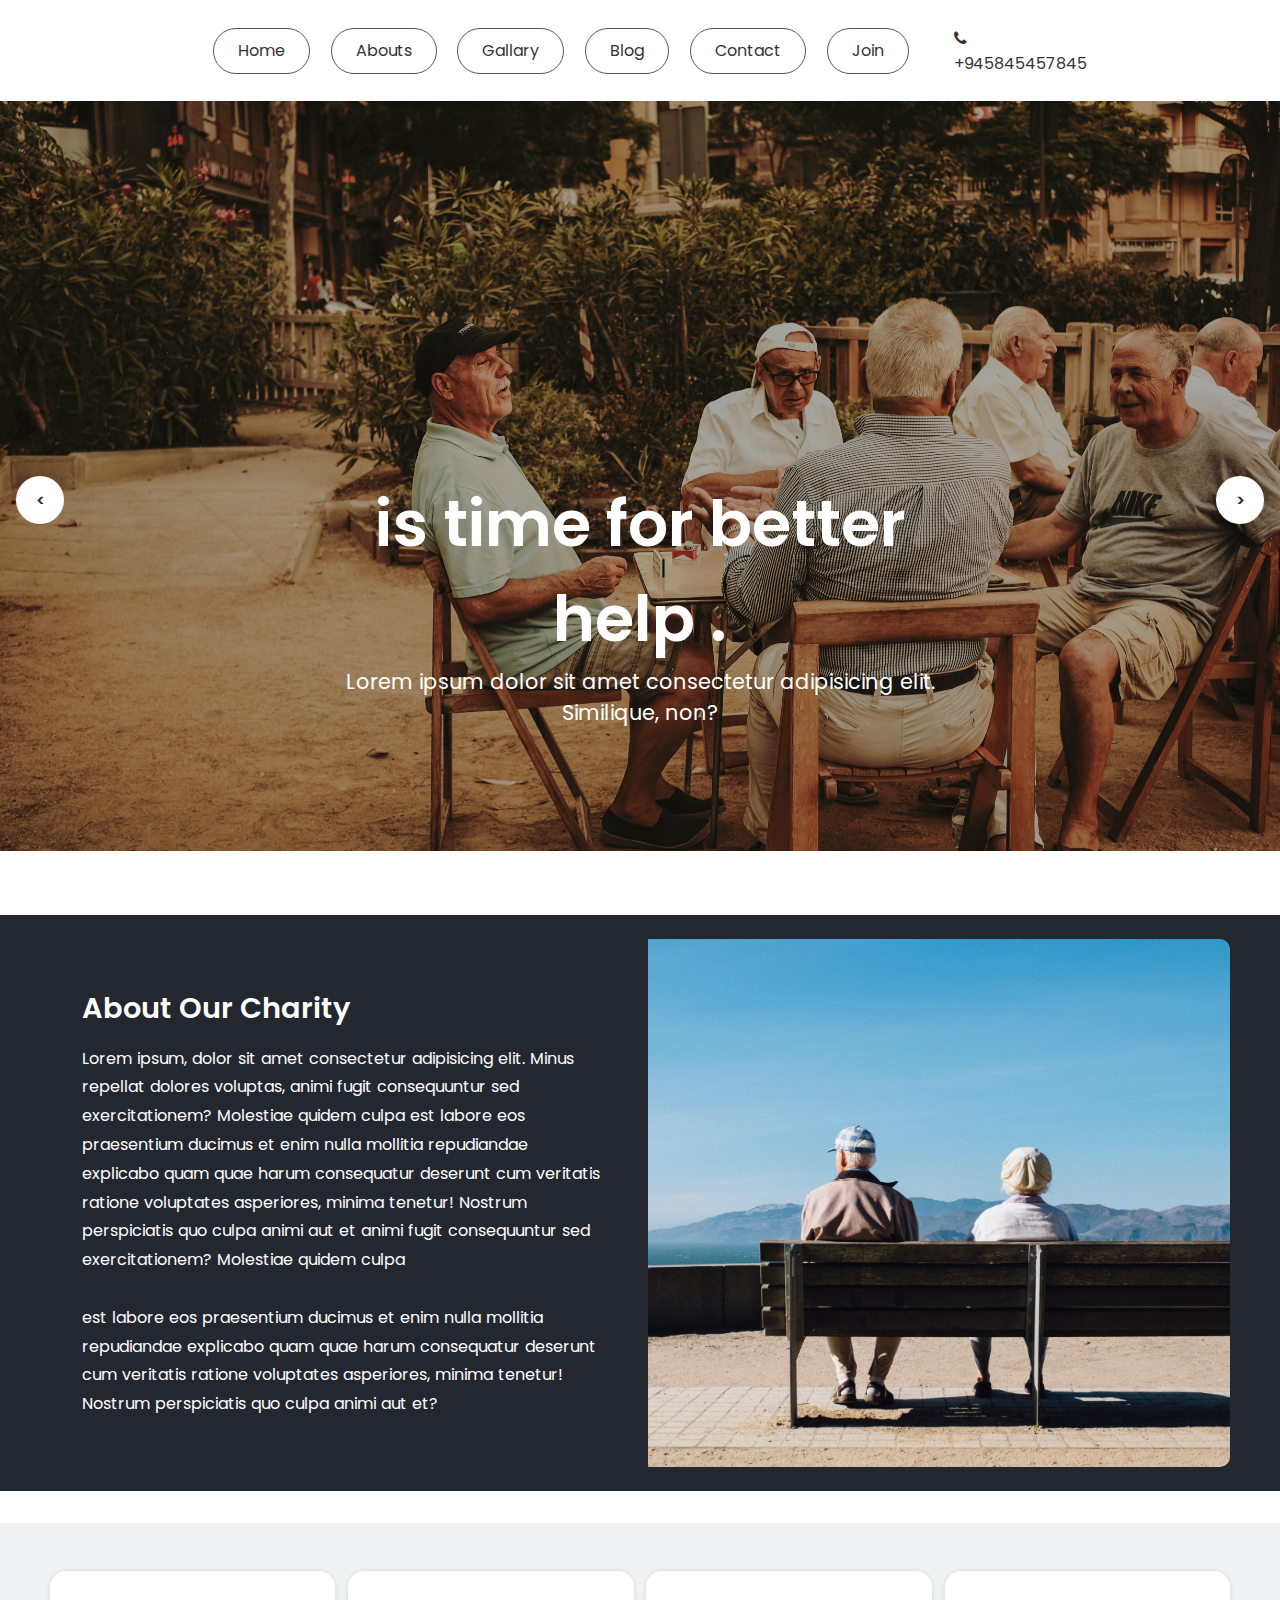
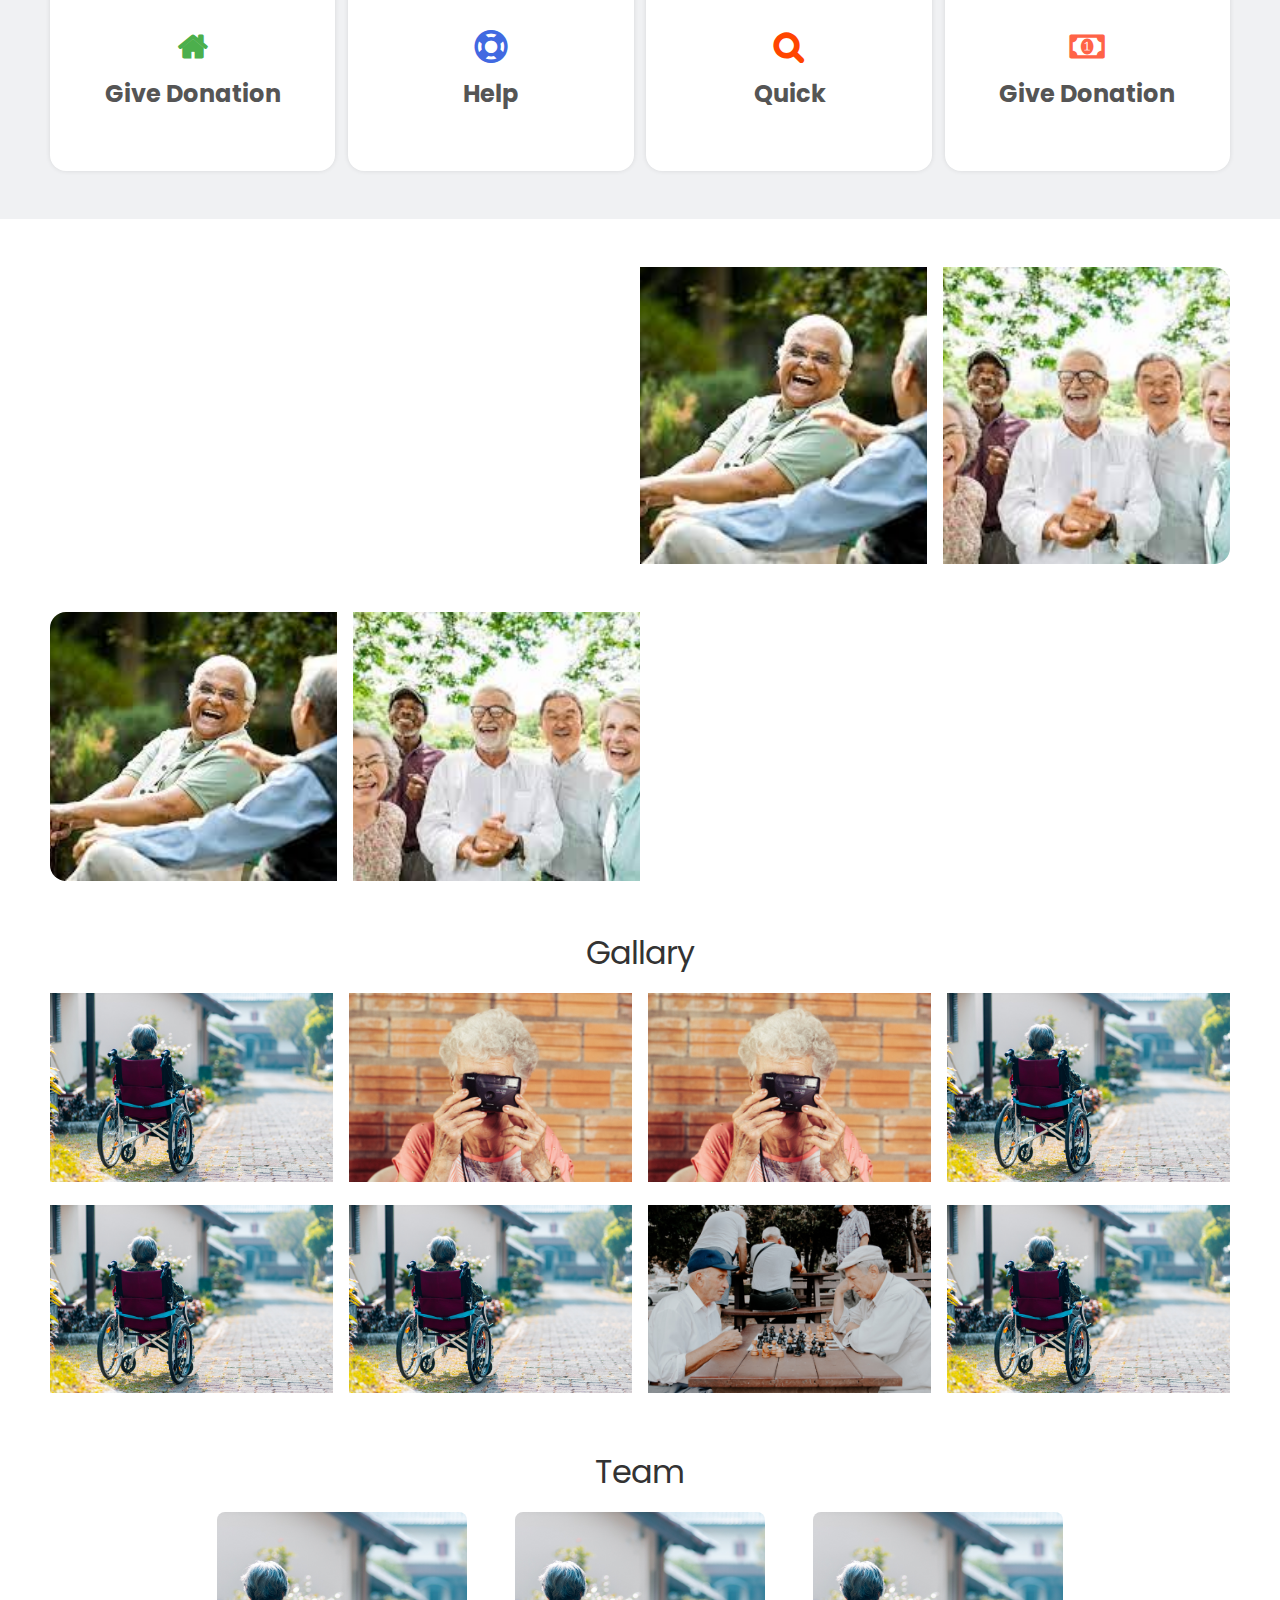
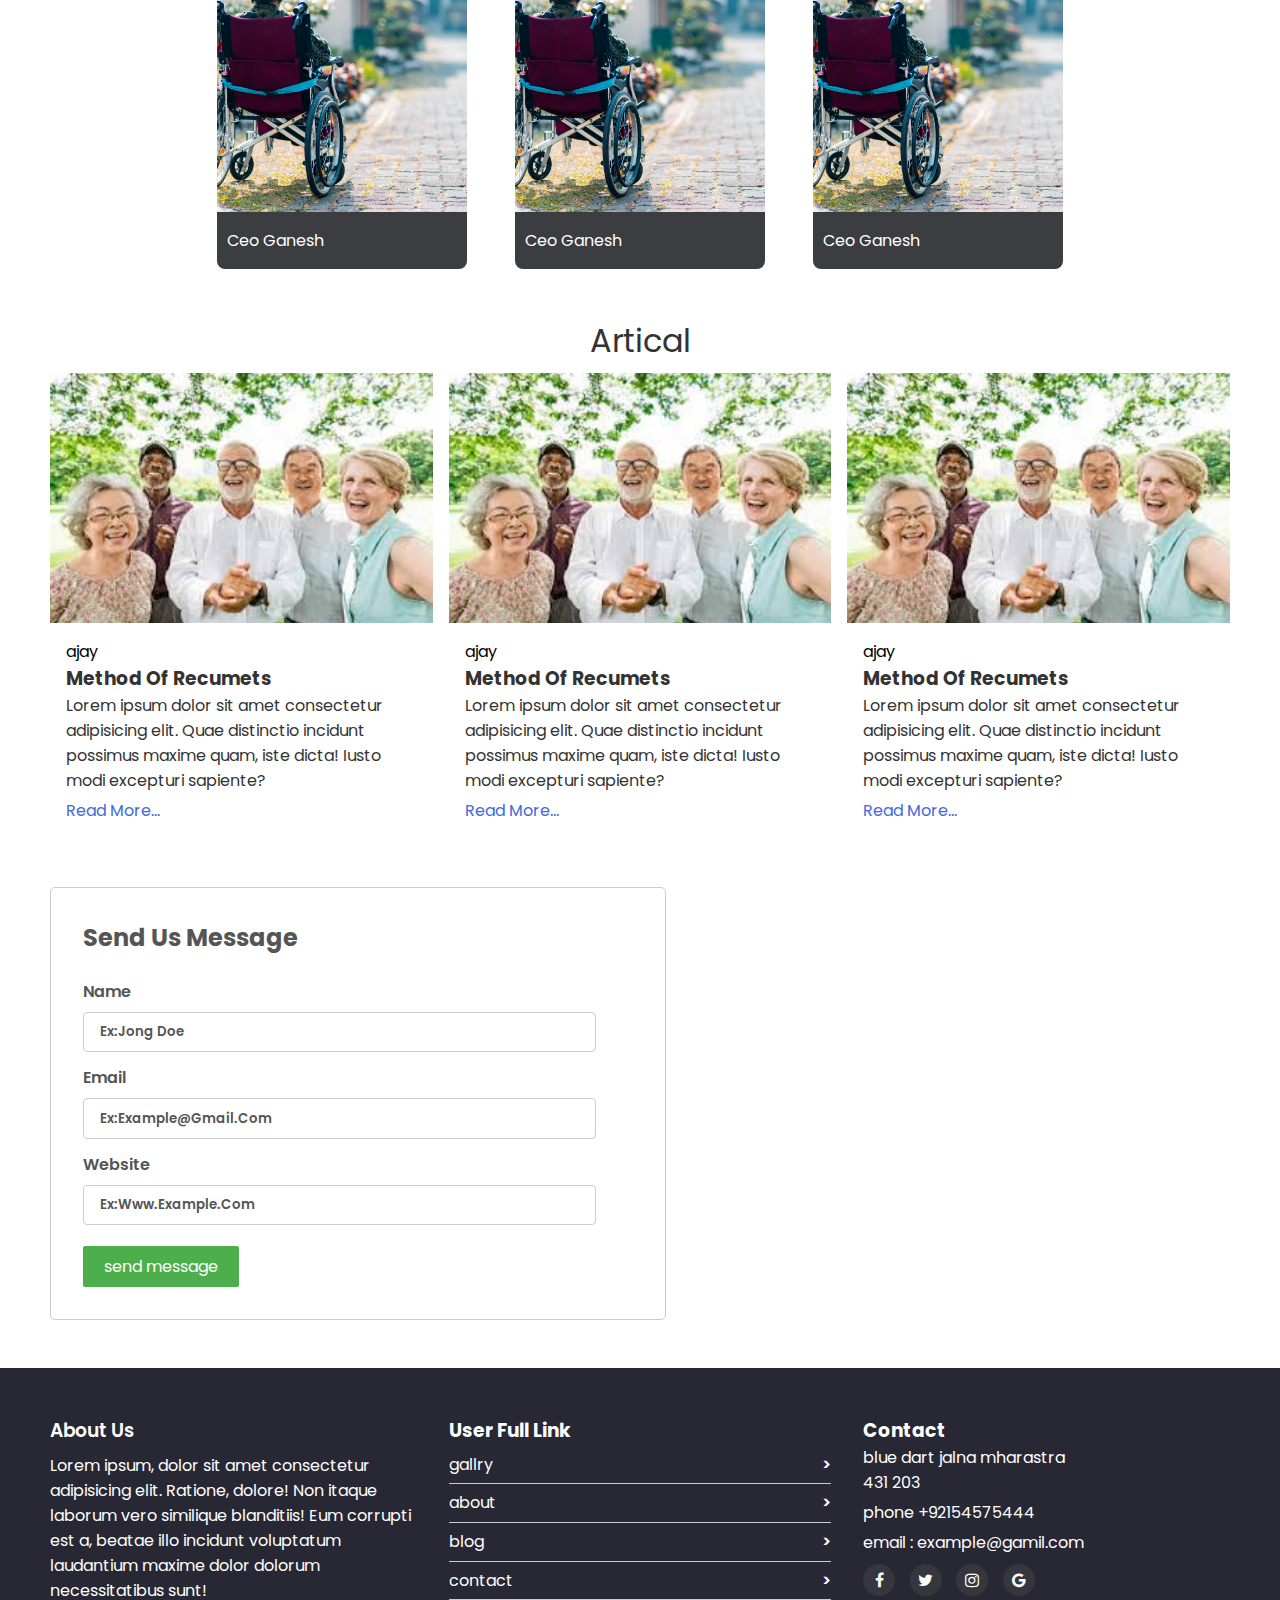
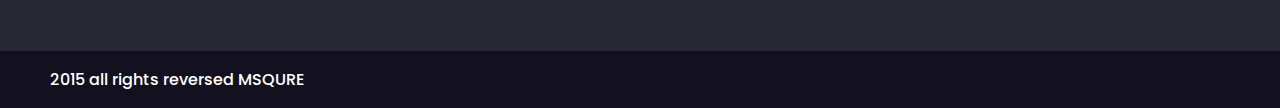
<file: index2.html>
<!DOCTYPE html>
<html lang="en">

<head>
    <meta charset="UTF-8">
    <meta http-equiv="X-UA-Compatible" content="IE=edge">
    <meta name="viewport" content="width=device-width, initial-scale=1.0">
    <title>Document</title>
    <link rel="preconnect" href="https://fonts.googleapis.com">
    <link rel="preconnect" href="https://fonts.gstatic.com" crossorigin>
    <link href="https://fonts.googleapis.com/css2?family=Poppins:wght@400;600;700&display=swap" rel="stylesheet">
    <link rel="stylesheet" href="style.css">
    <link rel="stylesheet" href="css/font-awesome.css">
</head>

<body>

    <div class="header">
        <div class="header__nav">
            <div class="header__logo">
                <img src="img/download.png" alt="" srcset="">
            </div>
            <div class="header__link">

                <ul>
                    <li><a href="#">home</a></li>

                    <li><a href="#about">abouts</a></li>

                    <li><a href="#gallary">gallary</a></li>

                    <li><a href="#artical">blog</a></li>

                    <li><a href="#concat">contact</a></li>

                    <li><a href="#">join</a></li>

                    <li><a href="#"><i class="fa fa-phone"></i> <span>+945845457845</span></a></li>
                </ul>
            </div>

            <div class="header__hum">
                <i class="humb fa fa-bars"></i>
            </div>
        </div>
    </div>

    <div class=" banner">
        <div class="banner__img">
            <img src="img/bann1.jpg" alt="">
        </div>

        <div class="banner__text">
            <h1>is time for better help .</h1>
            <P>Lorem ipsum dolor sit amet consectetur adipisicing elit. Similique, non?</P>
        </div>

        <div class="banner__btn">
            <div class="banner__next">
                >
            </div>
            <div class="banner__prev">
                < </div>
            </div>
        </div>

        <div class="about" id="about">
            <div class="container">
                <div class="about__row">
                    <div class="about__box">
                        <div class="about__text">
                            <h1>about our charity</h1>
                            <p>Lorem ipsum, dolor sit amet consectetur adipisicing elit. Minus repellat dolores
                                voluptas,
                                animi fugit consequuntur sed exercitationem? Molestiae quidem culpa est labore eos
                                praesentium ducimus et enim nulla mollitia repudiandae explicabo quam quae harum
                                consequatur
                                deserunt cum veritatis ratione voluptates asperiores, minima tenetur! Nostrum
                                perspiciatis
                                quo culpa animi aut et animi fugit consequuntur sed exercitationem? Molestiae quidem
                                culpa <br><br>
                                est labore eos
                                praesentium ducimus et enim nulla mollitia repudiandae explicabo quam quae harum
                                consequatur
                                deserunt cum veritatis ratione voluptates asperiores, minima tenetur! Nostrum
                                perspiciatis
                                quo culpa animi aut et?</p>
                        </div>
                    </div>

                    <div class="box">
                        <img src="img/bann2.jpg" alt="">
                    </div>
                </div>
            </div>
        </div>

        <div class="help">
            <div class="container">
                <div class="help__row">
                    <div class="help__box">
                        <div class="icon">
                            <i class="fa fa-home green"></i>
                            <h1>give donation</h1>
                        </div>
                    </div>
                    <div class="help__box">
                        <div class="icon">
                            <i class="fa fa-support blue"></i>
                            <h1>help</h1>
                        </div>
                    </div>
                    <div class="help__box">
                        <div class="icon">
                            <i class="fa fa-search red"></i>
                            <h1>quick</h1>
                        </div>
                    </div>
                    <div class="help__box">
                        <div class="icon">
                            <i class="fa fa-money tomato"></i>
                            <h1>give donation</h1>
                        </div>
                    </div>
                </div>
            </div>
        </div>

        <div class="our">
            <div class="container">
                <div class="our__row">
                    <div class="our__box">
                        <div class="our__text  hidden">
                            <h1>our mission</h1>
                            <p>Lorem ipsum, dolor sit amet consectetur adipisicing elit. Nulla minus placeat eos
                                ipsum
                                eveniet! Nemo pariatur provident explicabo incidunt odit sequi qui doloremque,
                                itaque nam
                                voluptatibus explicabo cum asperiores, sit libero perspiciatis corporis nobis
                                temporibus
                                aliquam iste rem, debitis nulla?</p>
                        </div>
                    </div>
                    <div class="our__box our--row">
                        <div class="img hidden ">
                            <img src="img/download.jpg" alt="">
                        </div>
                        <div class="img hidden">
                            <img src="img/download (1).jpg" alt="">
                        </div>
                    </div>
                </div>
            </div>
        </div>
        <div class="our">
            <div class="container">
                <div class="our__row ">

                    <div class="our__box our--row">
                        <div class="img">
                            <img src="img/download.jpg" alt="">
                        </div>
                        <div class="img">
                            <img src="img/download (1).jpg" alt="">
                        </div>
                    </div>

                    <div class="our__box our--right">
                        <div class="our__text hidden">
                            <h1>our vission</h1>
                            <p>Lorem ipsum, dolor sit amet consectetur adipisicing elit. Nulla minus placeat eos
                                ipsum
                                voluptatibus explicabo cum asperiores, sit libero perspiciatis corporis nobis
                                temporibus
                                aliquam iste rem, debitis nulla?</p>
                        </div>
                    </div>
                </div>
            </div>
        </div>


        <div class="gallery" id="gallary">
            <div class="container">
                <h1>gallary</h1>
                <div class="gallery__row">
                    <div class="gallery__box">
                        <div class="gallery__img">
                            <img src="img/g.jpg" alt="">
                        </div>
                    </div>
                    <div class="gallery__box">
                        <div class="gallery__img">
                            <img src="img/g2.jpg" alt="">
                        </div>
                    </div>
                    <div class="gallery__box">
                        <div class="gallery__img">
                            <img src="img/g2.jpg" alt="">
                        </div>
                    </div>
                    <div class="gallery__box">
                        <div class="gallery__img">
                            <img src="img/g.jpg" alt="">
                        </div>
                    </div>
                    <div class="gallery__box">
                        <div class="gallery__img">
                            <img src="img/g.jpg" alt="">
                        </div>
                    </div>

                    <div class="gallery__box">
                        <div class="gallery__img">
                            <img src="img/g.jpg" alt="">
                        </div>
                    </div>
                    <div class="gallery__box">
                        <div class="gallery__img">
                            <img src="img/g3.jpg" alt="">
                        </div>
                    </div>
                    <div class="gallery__box">
                        <div class="gallery__img">
                            <img src="img/g.jpg" alt="">
                        </div>
                    </div>
                </div>
            </div>
        </div>

        <div class="team" id="team">
            <div class="container">
                <h1>team</h1>
                <div class="team__row">
                    <div class="team__box">
                        <div class="team__img">
                            <img src="img/g.jpg" alt="">
                        </div>
                        <div class="team__text">
                            <p>ceo ganesh</p>
                        </div>
                    </div>
                    <div class="team__box">
                        <div class="team__img">
                            <img src="img/g.jpg" alt="">
                        </div>
                        <div class="team__text">
                            <p>ceo ganesh</p>
                        </div>
                    </div>
                    <div class="team__box">
                        <div class="team__img">
                            <img src="img/g.jpg" alt="">
                        </div>
                        <div class="team__text">
                            <p>ceo ganesh</p>
                        </div>
                    </div>
                </div>
            </div>
        </div>

        <div class="artical" id="artical">
            <div class="container">
                <h1>artical</h1>
                <div class="artical__row">
                    <div class="artical__box">
                        <div class="artical__img">
                            <img src="img/download (1).jpg" alt="">
                        </div>
                        <div class="artical__info">
                            <div class="artical__auth">
                                <p>ajay</p>
                            </div>
                            <div class="artical__text">
                                <h3>method of recumets</h3>
                                <p>Lorem ipsum dolor sit amet consectetur adipisicing elit. Quae distinctio incidunt
                                    possimus
                                    maxime quam, iste dicta! Iusto modi excepturi sapiente?</p>
                            </div>
                            <div class="artical__btn">
                                <a href="#">read more...</a>
                            </div>
                        </div>
                    </div>
                    <div class="artical__box">
                        <div class="artical__img">
                            <img src="img/download (1).jpg" alt="">
                        </div>
                        <div class="artical__info">
                            <div class="artical__auth">
                                <p>ajay</p>
                            </div>
                            <div class="artical__text">
                                <h3>method of recumets</h3>
                                <p>Lorem ipsum dolor sit amet consectetur adipisicing elit. Quae distinctio incidunt
                                    possimus
                                    maxime quam, iste dicta! Iusto modi excepturi sapiente?</p>
                            </div>
                            <div class="artical__btn">
                                <a href="#">read more...</a>
                            </div>
                        </div>
                    </div>
                    <div class="artical__box">
                        <div class="artical__img">
                            <img src="img/download (1).jpg" alt="">
                        </div>
                        <div class="artical__info">
                            <div class="artical__auth">
                                <p>ajay</p>
                            </div>
                            <div class="artical__text">
                                <h3>method of recumets</h3>
                                <p>Lorem ipsum dolor sit amet consectetur adipisicing elit. Quae distinctio incidunt
                                    possimus
                                    maxime quam, iste dicta! Iusto modi excepturi sapiente?</p>
                            </div>
                            <div class="artical__btn">
                                <a href="#">read more...</a>
                            </div>
                        </div>
                    </div>

                </div>
            </div>
        </div>

        <div class="send" id="concat">
            <div class="container">
                <div class="send__form">
                    <h2>send us message</h2>
                    <form action="">

                        <div class="send__bx">
                            <span class="title">name</span>
                            <input type="text" placeholder="Ex:Jong doe" name="" id="">
                        </div>

                        <div class="send__bx">

                            <span class="title">email</span>
                            <input type="text" placeholder="Ex:example@gmail.com" name="" id="">
                        </div>
                        <div class="send__bx">
                            <span class="title">website</span>
                            <input type="text" placeholder="Ex:www.example.com" name="" id="">
                        </div>


                        <div class="send__btn">
                            <input type="button" value="send message" name="" id="">
                        </div>
                    </form>
                </div>
            </div>
        </div>

        <div class="footer">
            <div class="container">
                <div class="footer__row">
                    <div class="footer__box">
                        <div class="footer__about">
                            <h3>
                                about us
                            </h3>
                            <p>
                                Lorem ipsum, dolor sit amet consectetur adipisicing elit. Ratione, dolore! Non
                                itaque
                                laborum vero similique blanditiis! Eum corrupti est a, beatae illo incidunt
                                voluptatum
                                laudantium maxime dolor dolorum necessitatibus sunt!
                            </p>
                        </div>
                    </div>
                    <div class="footer__box">
                        <h3>user full link</h3>
                        <div class="footer__link">
                            <li><a href="#"><span>gallry</span> <i>> </i></a> </li>
                            <li><a href="#"><span>about</span> <i>> </i></a> </li>
                            <li><a href="#"><span>blog</span> <i>> </i></a> </li>
                            <li><a href="#"><span>contact</span> <i>> </i></a> </li>

                        </div>
                    </div>

                    <div class="footer__box">
                        <h3>contact</h3>
                        <div class="footer__concat">
                            <li>blue dart jalna mharastra <br> 431 203 </li>
                            <li>phone +92154575444</li>
                            <li>email : example@gamil.com</li>
                        </div>
                        <div class="footer__social">
                            <span class="footer__icon"><i class="fa fa-facebook"></i></span>

                            <span class="footer__icon"><i class="fa fa-twitter"></i></span>
                            <span class="footer__icon"><i class="fa fa-instagram"></i></span>
                            <span class="footer__icon"><i class="fa fa-google"></i></span>
                        </div>
                    </div>
                </div>
            </div>

            <div class="copy">
                <div class="container">
                    <h3>2015 all rights reversed MSQURE</h3>
                </div>
            </div>




            <div class="scrolltop">
                <i class="fa fa-arrow-up"></i>
            </div>
        </div>


        <script src="jquery.min.js"></script>
        <script>
 
            var scrolltop = document.querySelector(".scrolltop")
            var hum = document.querySelector(".humb")
            var nav = document.querySelector(".header__link")

            var header = document.querySelector(".header")

            var index = 0

            var imgs = ["img/bann1.jpg", "img/bann2.jpg", "img/g.jpg"]
            var bann = document.querySelector(".banner__img")
            var next = document.querySelector(".banner__next")
            var prev = document.querySelector(".banner__prev")


            $("a[href^='#']").click(function (e) {
                e.preventDefault();

                var position = $($(this).attr("href")).offset().top;

                $("body, html").animate({
                    scrollTop: position
                } /* speed */);
            });
 
            next.addEventListener("click", function () {
                console.log(index, imgs - 1)
                if (index < imgs.length - 1) {
                    index++
                    showimg(index)
                } else {
                    index = 0
                    showimg(index)
                }
            })


            prev.addEventListener("click", function () {

                if (index > 0) {
                    index--
                    showimg(index)
                } else {
                    index = imgs.length - 1
                    showimg(index)
                }
            })

            function showimg(index) {
                bann.querySelector("img").style.display = "none"
                setTimeout(() => {


                    bann.querySelector("img").style.display = "block"
                }, 50)
                bann.querySelector("img").src = imgs[index]

                bann.querySelector("img").classList.add("op")
            }

            hum.addEventListener("click", () => {
                if (!nav.classList.contains("active")) {
                    nav.classList.add("active")
                    hum.classList.remove("fa-bars")
                    hum.classList.add("fa-close")
                }
                else {
                    nav.classList.remove("active")
                    hum.classList.add("fa-bars")
                    hum.classList.remove("fa-close")

                }
            })

            if (document.body.scrollTop > 100 || document.documentElement.scrollTop > 100) {
                scrolltop.style.visibility = "visible"
                scrolltop.addEventListener("click", () => {
                    window.scrollTo({
                        top: 0,
                        left: 0
                    })
                })

            } else {

                scrolltop.style.visibility = "hidden"
                console.log("hi")
            }


            // const NavTop = header.offsetTop;
            // function myFunction() {
            //     if (window.pageYOffset >= NavTop) {
            //         header.classList.add("sticky")
            //     } else {
            //         header.classList.remove("sticky");

            //     }
            // }
            // window.addEventListener("scroll", myFunction);

            const observe = new IntersectionObserver((entries) => {
                entries.forEach((entry) => {
                    console.log(entry)
                    if (entry.isIntersecting) {
                        entry.target.classList.add("show")

                        // observer.unobserve(entry.target)
                    } else {
                        entry.target.classList.remove("show")

                    }
                })

            }, { rootMargin: "20px" })


            const observe2 = new IntersectionObserver((entries) => {
                entries.forEach((entry) => {
                    console.log(entry)
                    if (entry.isIntersecting) {
                        entry.target.classList.add("show")

                        // observer.unobserve(entry.target)
                    } else {
                        entry.target.classList.remove("show")

                    }
                })

            }, { rootMargin: "20px" })



            const hidden = document.querySelectorAll(".hidden")
            hidden.forEach((el) => observe.observe(el))



            const slide = document.querySelectorAll(".slide")
            slide.forEach((el) => observe2.observe(el))
        </script>
</body>

</html>
</file>
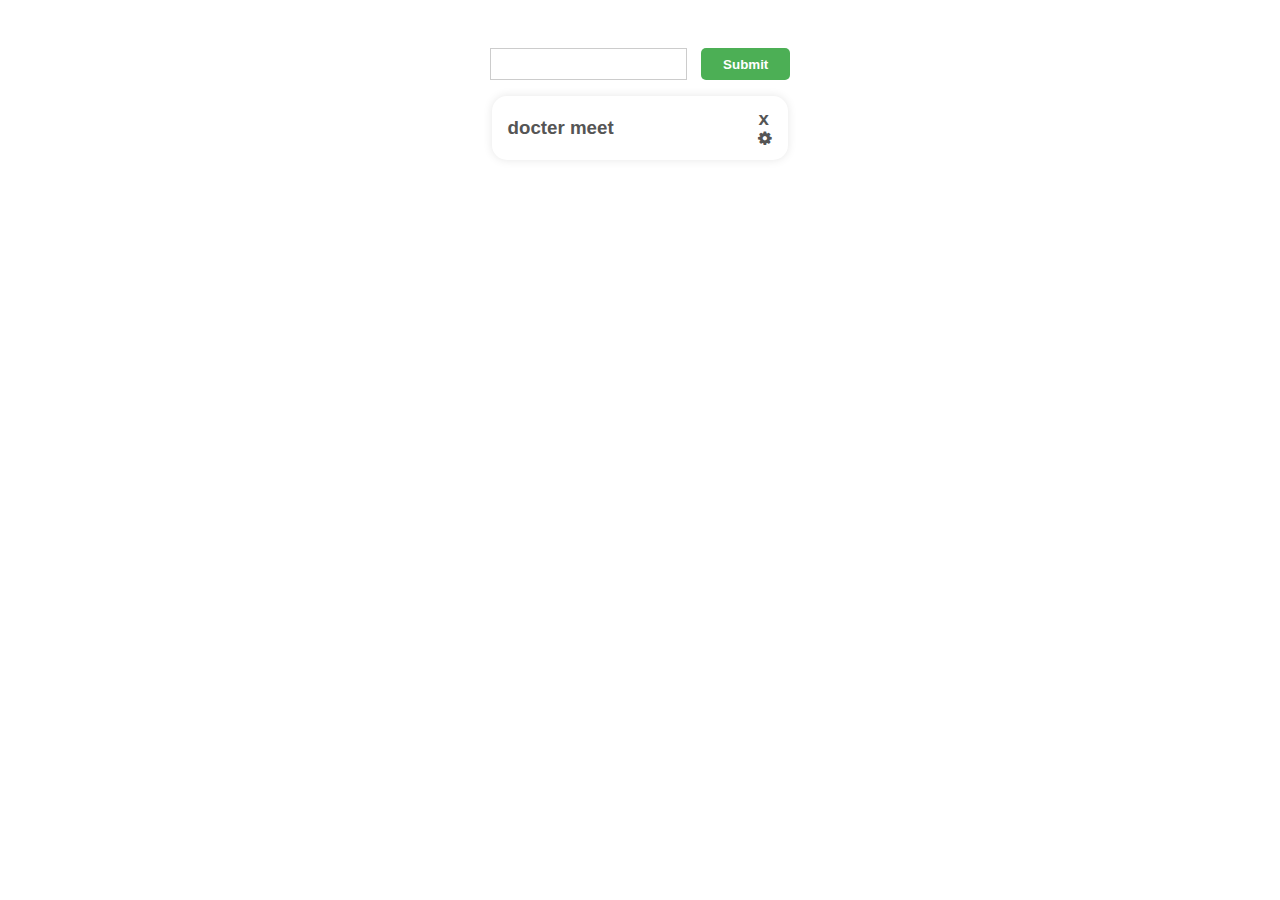
<file: css/todo.html>
<!DOCTYPE html>
<html>
<head>
<meta name="viewport" content="width=device-width, initial-scale=1.0">

<title></title><style type="text/css">


*{
margin:0;
padding:0;
box-sizing:border-box;
font-family:Tahoma,Arial,sans-serif;
}


body{
  display:flex;
  align-items:center;
  justify-content:center;
  flex-direction:column;
}
.grid {
  
  max-width:300px;
  width:100%;
  margin:3rem 0 0 0 ;
  

}

.inputbox {

   width:100%;
   height:2rem;
   
}

.inputbox form{

 
  display:flex;
  align-items:center;
  gap:0.90rem;
  height:100%;
 
 
}
.inputbox form input {

  flex:1;
  height:100%;
 
  
}

.inputbox form input[type=text]{

 border:none;
  outline:none;
  padding-left:1rem;
 font-weight:800;
 border:1px solid #ccc;
}


.inputbox form .btn{

   background-color:#4CAF55;
   border:none;
   outline:none;
   font-weight:700;
   color:#fff;
   padding:0 1.3rem;
   border-radius:5px;
   
   

}
.todo {
  
  padding:1rem 0.10rem;

}

.todo .item {

 width:100%;
 height:4rem;
 background-color:#fff;
 box-shadow:0 0 10px rgba(0,0,0,.1);
 border-radius:15px;
 padding:1rem 1rem;
 display:flex;
 align-items:center;
 justify-content:space-between;
 color:#555;
 margin:0 0 .70rem 0;

}
.todo .item .delete {
 color:#555;
 font-weight:700;
}

</style>
</head>

<link rel="stylesheet" type="text/css" href="font-awesome.css">
<body>
<div class="grid" >
<div class="inputbox" >
<form>

<input type="text" class="add" >
<input class="btn"  type="submit">
</form>
</div>
<div class="todo" >

<div class="item" >

<div class="txt">

<h3>docter meet</h3>
</div>

<div class="delete" >
<h3>x</h3><i class="fa fa-cog" ></i>
</div>
</div>


</div>

</div>
<script type="text/javascript">


var add = document.querySelector("form")
var todo = document.querySelector(".todo")
var todolocal = localStorage.getItem("todo") ? JSON.parse(localStorage.getItem("todo")) : []
add.addEventListener("submit",(e)=>{
   
  e.preventDefault()
  
  var id = new Date().getTime().toString()
  
  var value = document.querySelector(".add").value
   local(value ,id)
   display(value , id)
  
 
  
})

function local(value , date){

var item =[]

const list = { name : value , id : date}

todolocal.push(list)

localStorage.setItem("todo" , JSON.stringify(todolocal))

}

window.addEventListener("DOMContentLoaded",setup)

function setup(){
 var tod = JSON.parse(localStorage.getItem("todo"))
 tod.forEach((value,index)=>{
 alert(value.id)
    todo.innerHTML +=   `
    <div class="item" id="${value.id}">
    <div class="txt">
    <h3>${value.name}</h3>
    </div>
    
    
    <div class="delete" onclick="removeDis('${value.id}')">
    <h3>x</h3>
    </div>
    </div>
    `
 
 })



}

function removeDis(ids){

  var item = document.querySelectorAll(".item")
  var todos = document.querySelector(".todo")
   item.forEach((i,ind)=>{
   
 
    if(i.id == ids){
    
     
     todos.removeChild(i)
    }
    
   })
   
   

}
function display(value , id){

  todo.innerHTML +=   `
    <div class="item" id="${id}">
    <div class="txt" >
    <h3>${value}</h3>
    </div>
    
    
    <div class="delete" onclick="removeDis('${id}')" >
    <h3>x</h3>
    </div>
  </div>
  `


}
</script>
</body>
</html>
</file>
<file: style.css>
* {

    margin: 0;
    padding: 0;
    box-sizing: 'border-box';
    font-family: 'Poppins', sans-serif;



}

html {
    scroll-behavior: smooth;
}

.tomato {
    color: tomato;
}

.green {
    color: #4caf4c;
}

.blue {

    color: royalblue;
}

.red {
    color: orangered;

}

img {
    width: 100%;
    height: 100%;
    object-fit: cover;
}

ul {
    list-style-type: none;
}

li {
    list-style: none;
}

a {
    text-decoration: none;
}

.container {
    max-width: 1180px;
    width: 100%;
    margin: 0 auto;

    border: 1px solid #ccc;
}

.header {
    width: 100%;
    background-color: #fff;
    box-shadow: 0 0 2px rgba(0, 0, 0, .1);
    transition: .3s;
}


.header.sticky {
    position: fixed;
    width: 100%;
    left: 0;
    top: 0;
    z-index: 1000;
    box-shadow: 0 0 5px rgba(0, 0, 0, .1);
}

.header .header__nav {

    display: flex;
    align-items: center;
    justify-content: space-between;
    padding: 1rem 15%;
}

.header .header__logo {
    width: 4rem;
    height: 4rem;
    border-radius: 50%;
    overflow: hidden;
}

.header .header__link ul {
    display: flex;
    align-items: center;
}

.header .header__link ul li a {
    display: block;
    padding: .60rem 1.5rem;
    border: 1px solid #555;
    margin-left: 1.3rem;
    border-radius: 5rem;
    color: #333;
    text-transform: capitalize;
    font-weight: normal;
    transition: .1s;
}


.header .header__link ul li:nth-child(7) a {
    border: none;
}

.header .header__link ul li a:hover {
    background-color: #4caf4c;
    color: #fff;
    border: none;
}

.header .header__hum {
    display: none;
    cursor: pointer;

}

.banner {
    position: relative;
}

.banner .banner__img {
    width: 100%;
    height: 750px;

}

.banner .banner__img img {
    filter: brightness(65%);
    animation-name: hide;
    animation-duration: 1.5s;
}

@keyframes hide {
    from {
        opacity: .6
    }

    to {
        opacity: 1
    }

}

.banner .banner__text {
    position: absolute;
    top: 50%;
    left: 50%;
    transform: translateX(-50%);
    text-align: center;
}

.banner .banner__text h1 {
    font-size: 4rem;
    font-weight: 600;
    color: #fff;

}


.banner .banner__text p {
    color: #fff;
    font-size: 1.3rem;
}

.banner .banner__btn .banner__next {
    position: absolute;
    top: 50%;
    right: 1rem;
    background-color: #fff;
    display: flex;
    align-items: center;
    justify-content: center;
    width: 3rem;
    height: 3rem;
    border-radius: 50%;
    font-weight: 600;
    color: #333;
    cursor: pointer;
}

.banner .banner__btn .banner__prev {
    position: absolute;
    top: 50%;
    left: 1rem;
    background-color: #fff;
    display: flex;
    align-items: center;
    justify-content: center;
    width: 3rem;
    height: 3rem;
    border-radius: 50%;
    font-weight: 600;
    color: #333;
    cursor: pointer;
}



.banner .banner__btn .banner__next:hover,
.banner .banner__btn .banner__prev:hover {
    box-shadow: 0 0 4px rgba(0, 0, 0, .1);
    background-color: #ffffff;


}

.about {
    margin-top: 4rem;
    background-color: #232730;
    padding: 1.5rem 0;
}

.about .container {
    border-radius: 10px;
    overflow: hidden;
}

.about .about__row {
    display: grid;
    grid-template-columns: repeat(2, 1fr);
    column-gap: 1rem;
}

.about .about__row .about__box .about__text {

    padding: 3rem 2rem;

}

.about .about__row .about__box .about__text h1 {
    color: #fff;
    font-weight: 600;
    font-size: 1.8rem;
    text-transform: capitalize;
    margin-bottom: .90rem;
}

.about .about__row .about__box .about__text p {
    color: #fff;
    word-spacing: 1px;
    line-height: 1.8em;

}

.help {
    margin-top: 2rem;
    background-color: #f0f1f3;
    padding: 3rem 0;
}

.help .container {
    border: none;
}

.help .help__row {
    display: grid;
    grid-template-columns: repeat(4, 1fr);
    column-gap: .80rem;
}

.help .help__row .help__box {
    background-color: #fff;
    display: flex;
    align-items: center;
    justify-content: center;
    width: 100%;
    height: 200px;
    border-radius: 1rem;
    box-shadow: 0 0 5px rgba(0, 0, 0, .1);
    transition: .3s;

}

.help .help__row .help__box:hover {
    box-shadow: 1px 0 5px rgba(0, 0, 0, .3);

}

.help .help__row .help__box .icon {
    display: flex;
    align-items: center;
    justify-content: center;
    flex-direction: column;

}

.help .help__row .help__box .icon i {
    font-weight: 600;
    font-size: 2rem;

}

.help .help__row .help__box .icon h1 {
    color: #555;
    font-size: 1.5rem;
    text-transform: capitalize;
    margin-top: .80rem;
}

.our {
    margin: 3rem 0;
}

.our .container {
    border-radius: 1rem;
    overflow: hidden;
    border: none;
}

.our .our__row {
    display: grid;
    grid-template-columns: repeat(2, 1fr);
}


.our .our__row .our__text {
    padding: 3rem 2rem;
    overflow: hidden;
    transition: 1s ease-in-out;
}

.our .our__row .our__text.hidden {
    transform: scale(0);
}

.our .our__row .our__text.show {
    transform: scale(1)
}

.our .our__row .our__text h1 {
    color: #333;
    font-weight: 600;
    font-size: 1.8rem;
    text-transform: capitalize;
    margin-bottom: .90rem;
}

.our .our__row .our__text p {
    color: #333;
    word-spacing: 1px;
    line-height: 1.8em;

}

.our .our__row .our--row {
    display: grid;
    grid-template-columns: 1fr 1fr;
    column-gap: 1rem;
    overflow: hidden;
    transition: 1s;
}


.gallery {
    margin: 3rem 0;
}

.gallery .container {
    border: none;
}

.gallery h1 {
    text-align: center;
    text-transform: capitalize;
    color: #333;
    font-weight: normal;
    margin-bottom: 1rem;
}

.gallery__row {
    display: grid;
    grid-template-columns: repeat(4, 1fr);
    gap: 1rem;
}

.team {
    margin: 3rem 0;

}

.team .container {
    border: none;
}

.team h1 {
    text-align: center;
    text-transform: capitalize;
    color: #333;
    font-weight: normal;
    margin-bottom: 1rem;
}

.team .team__row {

    display: grid;
    grid-template-columns: 250px 250px 250px;
    column-gap: 3rem;
    align-items: center;
    justify-content: center;

}

.team .team__row .team__box {

    border-radius: .50rem;
    overflow: hidden;
    transition: .2s;
}

.team .team__row .team__box:hover {
    transform: scale(1.1);
    box-shadow: 0 0 1px rgba(0, 0, 0, .1);
}

.team .team__row .team__box .team__img {
    height: 300px;
}

.team .team__row .team__box .team__text {
    padding: 1rem .60rem;
    background-color: #3b3d41;
}

.team .team__row .team__box .team__text p {
    font-weight: normal;
    font-size: 1rem;
    color: #fff;
    text-transform: capitalize;
}

.artical {
    margin: 3rem 0;

}

.artical,
.container {
    border: none;
}

.artical h1 {
    text-transform: capitalize;
    text-align: center;
    color: #333;
    margin-bottom: .50rem;
    font-weight: normal;
}

.artical .artical__row {
    display: grid;
    grid-template-columns: repeat(3, 1fr);
    gap: 1rem;
}

.artical .artical__row .artical__box .artical__img {
    height: 250px;

}

.artical .artical__row .artical__box .artical__info {
    padding: 1rem 1rem;
}

.artical .artical__row .artical__box .artical__info .artical__text h3 {
    color: #333;
    text-transform: capitalize;
}

.artical .artical__row .artical__box .artical__info .artical__text h3:hover {
    color: royalblue;
    cursor: pointer;
}

.artical .artical__row .artical__box .artical__info .artical__text p {
    color: #333;
}


.artical .artical__row .artical__box .artical__info .artical__btn {
    margin-top: .30rem;
}

.artical .artical__row .artical__box .artical__info .artical__btn a {
    color: royalblue;

    text-transform: capitalize;
}

.send .send__form {
    max-width: 550px;
    width: 100%;
    border: 1px solid #ccc;
    padding: 2rem;
    border-radius: 5px;


}

.send .send__form h2 {
    color: #555;
    text-transform: capitalize;
    margin-bottom: 1rem;
}

.send .send__form .send__bx {
    width: 100%;
    height: 2.4rem;
    margin-bottom: 3rem;
}

.send .send__form .send__bx .title {
    display: block;
    width: 100%;
    padding: .50rem 0;
    font-weight: 600;
    color: #555;
    text-transform: capitalize;
}

.send .send__form .send__bx input {
    width: 90%;
    height: 100%;
    outline: none;
    border: none;
    border: 1px solid #ccc;
    border-radius: 4px;
    padding-left: 1rem;
    transition: .1s;
}

.send .send__form .send__bx input:focus,
.send .send__form .send__bx input:hover {
    border: 2px solid #3b3d41;
}

.send .send__form .send__bx input::placeholder {
    color: #555;
    font-weight: 600;
    text-transform: capitalize;
}

.send .send__form .send__btn input {
    margin-top: 1rem;
    background-color: #4caf4c;
    padding: .50rem 1.3rem;
    color: #fff;
    border: none;
    text-align: center;
    font-size: 1rem;
    border-radius: 2px;
    cursor: pointer;
}

.send .send__form .send__btn input:hover {
    background-color: #049104cb;
}

.footer {
    margin-top: 3rem;
    background-color: rgb(17 15 30 / 90%);
    padding: 3rem 0 0 0;
}

.footer .footer__row {
    display: grid;

    grid-template-columns: repeat(3, 1fr);
    column-gap: 1rem;
}

.footer .footer__row .footer__box .footer__about h3 {
    color: #fff;
    text-transform: capitalize;
    font-weight: 600;
    margin-bottom: .50rem;
}


.footer .footer__row .footer__box .footer__about p {
    color: #fff;
}


.footer .footer__row .footer__box h3 {
    color: #fff;
    text-transform: capitalize;
}

.footer .footer__row .footer__box .footer__link li {
    padding: .40rem 0;
    border-bottom: 1px solid #ccc;

}


.footer .footer__row .footer__box .footer__link li a {
    color: #fff;
    display: flex;
    align-items: center;
    justify-content: space-between;
}

.footer .footer__row .footer__box .footer__link li a i {
    font-style: normal;
    font-weight: 600;
}

.footer .footer__row .footer__box:nth-child(3) {
    padding: 0 1rem;
}

.footer .footer__row .footer__box .footer__concat li {
    color: #fff;
    margin-bottom: .30rem;
}

.footer .footer__row .footer__box .footer__social {
    display: flex;
    align-items: center;
    margin-top: .60rem;
}

.footer .footer__row .footer__box .footer__social .footer__icon {
    margin-right: .90rem;
}

.footer .footer__row .footer__box .footer__social .footer__icon i {
    background-color: #5555;
    color: #fff;
    width: 2rem;
    height: 2rem;
    display: flex;
    align-items: center;
    justify-content: center;
    border-radius: 50%;
    transition: .3s;
}

.footer .footer__row .footer__box .footer__social .footer__icon:nth-child(1) i:hover {
    color: blue;
    background-color: #fff;
}

.footer .footer__row .footer__box .footer__social .footer__icon:nth-child(2) i:hover {
    color: royalblue;
    background-color: #fff;
}

.footer .footer__row .footer__box .footer__social .footer__icon:nth-child(3) i:hover {
    color: tomato;
    background-color: #fff;
}

.footer .footer__row .footer__box .footer__social .footer__icon:nth-child(4) i:hover {
    color: red;
    background-color: #fff;
}


.footer .copy {
    margin-top: 3rem;
    background-color: rgb(17 15 30 / 90%);
    padding: 1rem 0;
}

.footer .copy h3 {
    color: #fff;
    font-size: 1rem;
    font-weight: 500;
}

.footer .scrolltop {
    position: fixed;
    bottom: 7%;
    right: 4%;
    z-index: 100;
    background-color: royalblue;
    color: #fff;
    display: flex;
    align-items: center;
    justify-content: center;
    border-radius: 50%;
    width: 3rem;
    height: 3rem;
    cursor: pointer;
    box-shadow: 0 0 5px rgba(0, 0, 0, .1);
    visibility: hidden;
}

@media screen and (max-width:900px) {
    .container {
        max-width: 100%;
    }

    .header {
        position: relative;
    }

    .header .header__nav {
        padding: 1rem 4%;
    }

    .header .header__link {
        position: absolute;

        background-color: #fff;
        z-index: 1;
        width: 100%;
        top: 6rem;
        left: 0;
        height: 0;
        overflow: hidden;
        transition: .2s;
    }

    .header .header__link.active {
        height: auto;
    }

    .header .header__hum {
        display: block;
    }

    .header .header__hum {
        display: block;
    }

    .header .header__hum i {
        font-size: 1.5rem;
    }

    .header .header__link ul {
        flex-direction: column;
        align-items: flex-start;
    }

    .header .header__nav .header__link ul li {
        display: block;
        width: 100%;
    }

    .header .header__nav .header__link ul li a {
        border: none;
        border-radius: 0;
        margin: 0;
    }

    .banner .banner__text h1 {
        font-size: 2rem;
    }

    .about .container {
        max-width: 100%;


    }

    .about .about__row {
        grid-template-columns: 1fr;
    }

    .help .container {
        padding-right: 1rem;
    }

    .help .help__row {
        grid-template-columns: 1fr;
        padding: 0 2rem;
        row-gap: 1rem;
    }

    .our .our__row {
        grid-template-columns: 1fr;
    }

    .our .our__row .our--row {
        padding: 0 2rem;
    }

    .gallery__row {
        grid-template-columns: repeat(3, 1fr);
    }

    .team .team__row {
        grid-template-columns: repeat(1, 1fr);

        padding: 0 2rem;
        row-gap: 1rem;
    }

    .artical .artical__row {
        grid-template-columns: repeat(1, 1fr);
    }


    .footer .footer__row {

        grid-template-columns: 1fr;
        padding: 0 2rem;
        row-gap: 1rem;
    }

    .footer .footer__row .footer__box:nth-child(3) {
        padding: 0;
    }

    .footer .copy {
        padding-left: 2rem;
    }
}

@media screen and (max-width:700px) {
    .our .our__row {
        grid-template-columns: 1fr;
    }

    .send .send__form {
        padding: 3rem 1rem;
    }

    .send .send__form .send__bx input {
        width: 90%;
        padding: 0;
        padding-left: .50rem;
    }

}
</file>
